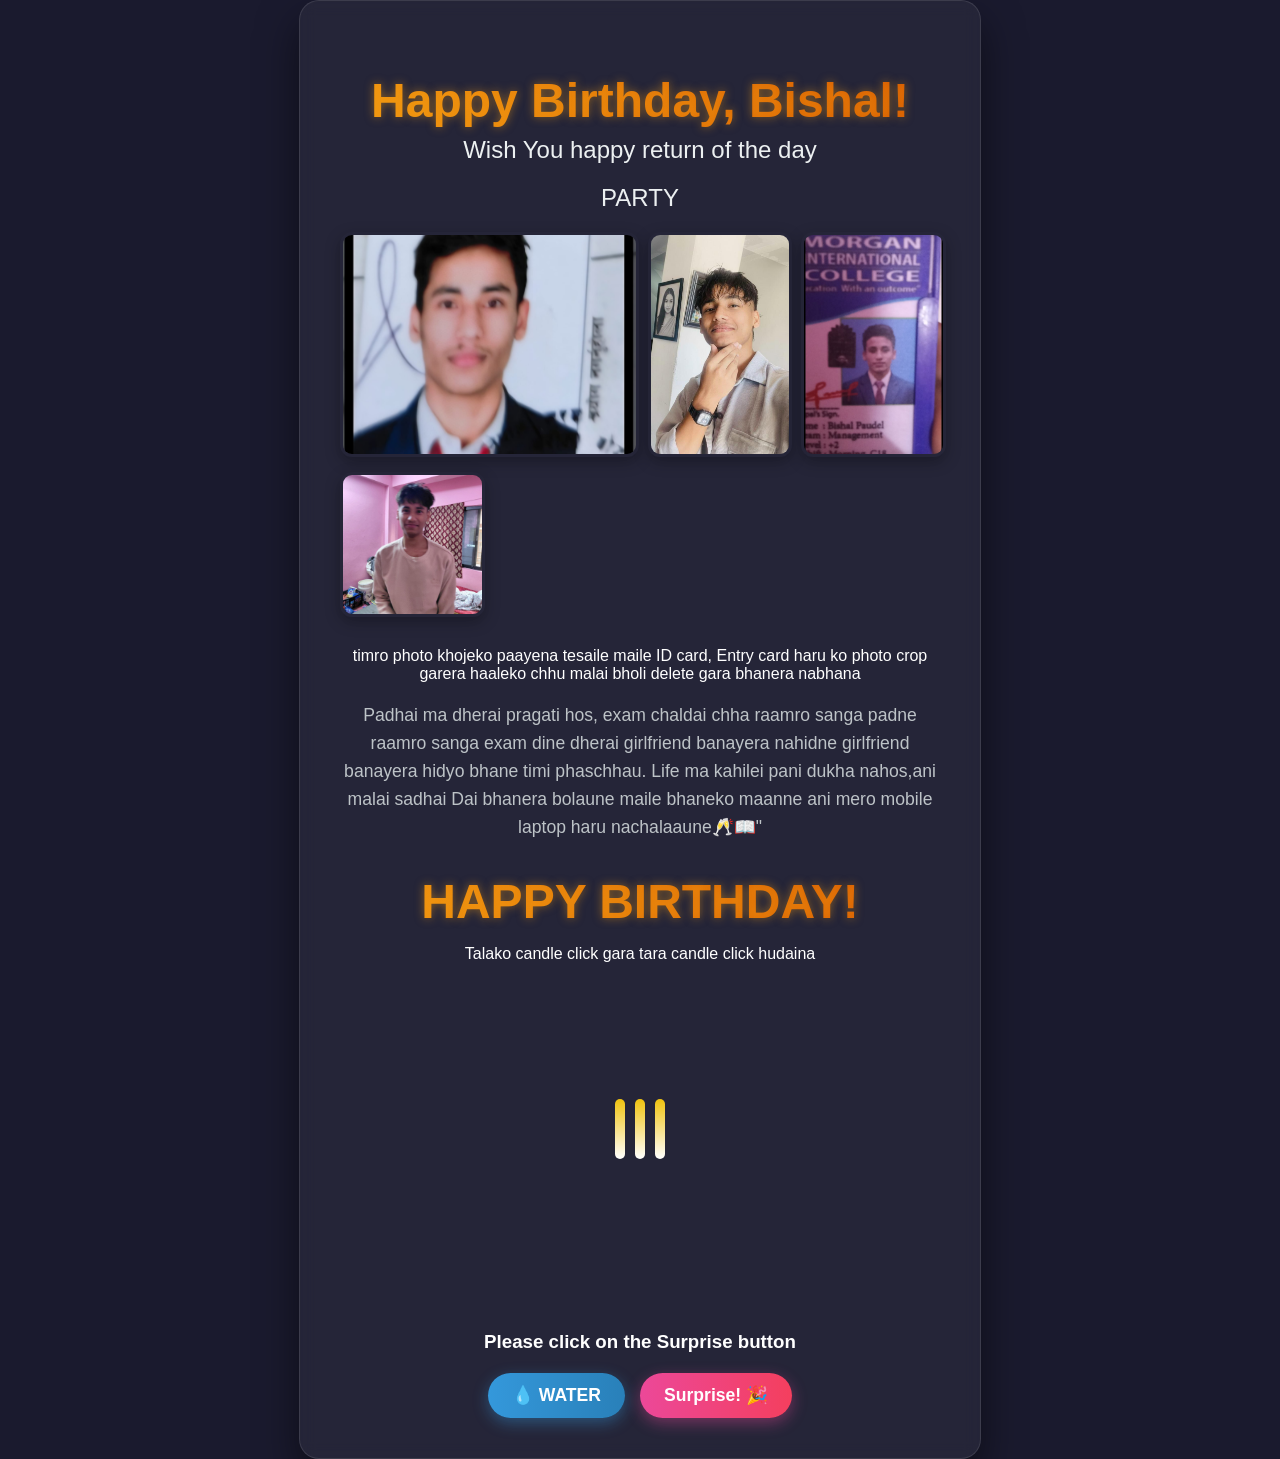
<file: onlinekhabar/index.html>
<!DOCTYPE html>
<html lang="en">
<head>
    <meta charset="UTF-8">
    <meta name="viewport" content="width=device-width, initial-scale=1.0">
    <title>Happy Birthday, Bishal!</title>
    <style>
        /* --- General Page Styles --- */
        body {
            background-color: #1a1a2e; /* Dark, celebratory theme */
            color: #fff;
            font-family: 'Segoe UI', Tahoma, Geneva, Verdana, sans-serif;
            display: flex;
            justify-content: center;
            align-items: center;
            min-height: 100vh;
            margin: 0;
            overflow-x: hidden;
            text-align: center;
        }

        .container {
            background: rgba(255, 255, 255, 0.05);
            backdrop-filter: blur(8px);
            padding: 40px;
            border-radius: 20px;
            border: 1px solid rgba(255, 255, 255, 0.1);
            max-width: 600px;
            width: 90%;
            box-shadow: 0 20px 40px rgba(0, 0, 0, 0.5);
            z-index: 10;
        }

        h1 {
            font-size: 3rem;
            margin-bottom: 0.5rem;
            background: linear-gradient(45deg, #f39c12, #d35400);
            -webkit-background-clip: text;
            -webkit-text-fill-color: transparent;
            text-shadow: 0 0 10px rgba(243, 156, 18, 0.5);
        }

        h2 {
            font-size: 1.5rem;
            color: #ecf0f1;
            margin-top: 0;
            font-weight: 300;
        }

        p.wish {
            font-size: 1.1rem;
            line-height: 1.6;
            margin-bottom: 30px;
            color: #bdc3c7;
        }

        /* --- Photo Gallery --- */
        .gallery {
            display: grid;
            grid-template-columns: repeat(auto-fit, minmax(130px, 1fr));
            gap: 15px;
            margin-bottom: 30px;
        }

        .gallery-item {
            position: relative;
            width: 100%;
            padding-bottom: 100%; /* Keeps square aspect ratio */
            border-radius: 12px;
            overflow: hidden;
            border: 3px solid transparent;
            transition: transform 0.3s ease, border-color 0.3s ease;
            box-shadow: 0 5px 15px rgba(0,0,0,0.3);
        }

        .gallery-item:hover {
            transform: scale(1.05);
            border-color: #f39c12;
            cursor: pointer;
        }

        .gallery-img {
            position: absolute;
            top: 0;
            left: 0;
            width: 100%;
            height: 100%;
            object-fit: cover;
        }

        /* Special style for the first photo */
        .gallery-item.main {
            grid-column: span 2;
            padding-bottom: 75%; /* Landscape aspect */
        }

        /* --- Interactive Cake & Candles --- */
        .cake-container {
            position: relative;
            margin: 40px 0;
            width: 250px;
            height: 250px;
            display: inline-block;
        }

        .cake-img {
            width: 100%;
            height: auto;
            display: block;
            position: absolute;
            bottom: 0;
            left: 50%;
            transform: translateX(-50%);
            z-index: 1;
        }

        /* Use a placeholder image for the cake */
        .cake-img[src=""] {
            width: 100%;
            height: 100px;
            background: linear-gradient(to top, #63390c, #8e44ad); /* Cake colors */
            border-radius: 10px;
            bottom: 20px;
        }

        .candles-group {
            position: absolute;
            bottom: 110px; /* Position on top of the cake */
            left: 50%;
            transform: translateX(-50%);
            display: flex;
            gap: 10px;
            z-index: 2;
        }

        .candle {
            width: 10px;
            height: 60px;
            background: linear-gradient(to top, #fff, #f1c40f); /* Candle colors */
            border-radius: 5px;
            position: relative;
            cursor: pointer;
        }

        .flame {
            width: 12px;
            height: 20px;
            background-color: #e67e22; /* Inner flame */
            border-radius: 50% 50% 20% 20%;
            position: absolute;
            top: -22px;
            left: -1px;
            opacity: 0;
            transition: opacity 0.2s ease, transform 0.2s ease;
            box-shadow: 0 0 10px #f39c12;
            animation: flicker 0.1s infinite alternate;
        }

        /* Candle Lit State */
        .candle.lit .flame {
            opacity: 1;
        }

        @keyframes flicker {
            0% { transform: scale(1); opacity: 0.9; }
            100% { transform: scale(1.1); opacity: 1; }
        }

        /* --- Buttons --- */
        .btn-group {
            display: flex;
            justify-content: center;
            gap: 15px;
            margin-top: 20px;
        }

        .btn {
            padding: 12px 24px;
            border-radius: 30px;
            font-weight: bold;
            cursor: pointer;
            transition: all 0.3s;
            border: none;
            color: white;
            font-size: 1.1rem;
        }

        .btn-surprise {
            background: linear-gradient(to right, #ec4899, #f43f5e);
            box-shadow: 0 5px 15px rgba(236, 72, 153, 0.4);
        }

        .btn-surprise:hover {
            transform: scale(1.05);
            box-shadow: 0 8px 20px rgba(236, 72, 153, 0.6);
        }

        .btn-water {
            background: linear-gradient(to right, #3498db, #2980b9);
            box-shadow: 0 5px 15px rgba(52, 152, 219, 0.4);
        }

        .btn-water:hover {
            transform: scale(1.05);
            box-shadow: 0 8px 20px rgba(52, 152, 219, 0.6);
        }

        .btn-water.active {
            background: #e74c3c;
            animation: pulse-red 1s infinite;
        }

        @keyframes pulse-red {
            0% { box-shadow: 0 0 5px #e74c3c; }
            50% { box-shadow: 0 0 20px #e74c3c; }
            100% { box-shadow: 0 0 5px #e74c3c; }
        }

        /* --- Confetti --- */
        .confetti {
            position: absolute;
            width: 10px;
            height: 10px;
            background-color: #f472b6;
            top: -10px;
            animation: fall linear forwards;
            pointer-events: none;
        }

        @keyframes fall {
            to { transform: translateY(100vh) rotate(360deg); }
        }

    </style>
</head>
<body>

    <div class="container">
        <h1>Happy Birthday, Bishal!</h1>
        <h2>Wish You happy return of the day</h2>
        <h2>PARTY</h2>

        <div class="gallery">
            <div class="gallery-item main">
                <img src="1.jpeg" alt="Bishal Selfie" class="gallery-img">
            </div>
            <div class="gallery-item">
                <img src="2.jpeg" alt="Morgan College ID" class="gallery-img">
            </div>
            <div class="gallery-item">
                <img src="3.jpeg" alt="Bishal Professional" class="gallery-img">
            </div>
            <div class="gallery-item">
                <img src="4.jpeg" alt="Bishal Smile" class="gallery-img">
            </div>
        </div>

        <p>timro photo khojeko paayena tesaile maile ID card, Entry card haru ko photo crop garera haaleko chhu malai bholi delete gara bhanera nabhana </p>

        <p class="wish">
Padhai ma dherai pragati hos, exam chaldai chha raamro sanga padne raamro sanga exam dine dherai girlfriend banayera nahidne girlfriend banayera hidyo bhane timi phaschhau. Life ma kahilei pani dukha nahos,ani malai sadhai Dai bhanera bolaune maile bhaneko maanne ani mero mobile laptop haru nachalaaune🥂📖"        </p>

<h1>HAPPY BIRTHDAY! </h1>
<P>Talako candle click gara tara candle click hudaina</P>
        <p style="color: #f1c40f; font-weight: bold; margin-bottom: 5px;"></p>
        <p style="color: #ecf0f1; font-size: 0.9rem; margin-top: 0; font-style: italic;"></p>

        <div class="cake-container">
            <div class="cake-img"></div>
            
            <div class="candles-group">
                <div class="candle" onclick="toggleCandle(this)">
                    <div class="flame"></div>
                </div>
                <div class="candle" onclick="toggleCandle(this)">
                    <div class="flame"></div>
                </div>
                <div class="candle" onclick="toggleCandle(this)">
                    <div class="flame"></div>
                </div>
            </div>
        </div>
<h3>Please click on the Surprise button</h3>
        <div class="btn-group">
            <button class="btn btn-water" id="waterBtn" onclick="activateWaterMode()">💧 WATER</button>
            <button class="btn btn-surprise" onclick="releaseConfetti()">Surprise! 🎉</button>
        </div>

    </div>

    <script>
        let waterModeActive = false;

        // Toggle candle flame on click
        function toggleCandle(candleElement) {
            // Check if water mode is active
            if (waterModeActive) {
                // Candle is lit and we have water, so extinguish it
                if (candleElement.classList.contains('lit')) {
                    candleElement.classList.remove('lit');
                } else {
                    alert("Aago chaina! Paile lighting garnuhos, pachi matra extinguishing.");
                }
                return; // Exit function after extinguishing attempt
            }

            // Normal mode: Light the candle
            candleElement.classList.toggle('lit');
            if (candleElement.classList.contains('lit')) {
                // If now lit, make a sound or effect here if desired.
            }
        }

        // Activate Water Mode for extinguishing candles
        function activateWaterMode() {
            waterModeActive = !waterModeActive; // Toggle state
            const waterBtn = document.getElementById('waterBtn');
            
            if (waterModeActive) {
                waterBtn.textContent = "DRY 💧"; // Change button text
                waterBtn.classList.add('active'); // Add pulsing style
                alert("Extinguishing Mode Active! Tapai ko special wish finish bhayo bhane, lit bhayeko candle click garera extinguish garnuhos.");
            } else {
                waterBtn.textContent = "WATER 💧"; // Change button text back
                waterBtn.classList.remove('active'); // Remove pulsing style
                alert("Extinguishing Mode Deactivated.");
            }
        }

        // Release Confetti Surprise
        function releaseConfetti() {
            for (let i = 0; i < 70; i++) {
                const confetti = document.createElement('div');
                confetti.classList.add('confetti');
                confetti.style.left = Math.random() * 100 + 'vw';
                confetti.style.animationDuration = (Math.random() * 3 + 2) + 's';
                confetti.style.backgroundColor = ['#f472b6', '#fb923c', '#60a5fa', '#34d399'][Math.floor(Math.random() * 4)];
                document.body.appendChild(confetti);
                
                // Clean up elements after animation
                setTimeout(() => confetti.remove(), 5000);
            }
        }

        // Add lighting effect to the whole page on lit candle
        function updatePageLighting() {
            const litCandles = document.querySelectorAll('.candle.lit').length;
            const container = document.querySelector('.container');
            if (litCandles > 0) {
                container.style.boxShadow = `0 20px 60px rgba(243, 156, 18, ${0.3 + litCandles * 0.1})`;
                document.body.style.backgroundColor = `#2c1a0a`; // Warmer tone when lit
            } else {
                container.style.boxShadow = '0 20px 40px rgba(0, 0, 0, 0.5)';
                document.body.style.backgroundColor = `#1a1a2e`; // Default back
            }
        }

        // Connect the lighting effect to the toggle function
        function toggleCandleWithLighting(candleElement) {
            toggleCandle(candleElement);
            updatePageLighting();
        }

        // Override the initial toggle function
        window.toggleCandle = toggleCandleWithLighting;

    </script>
</body>
</html>
</file>
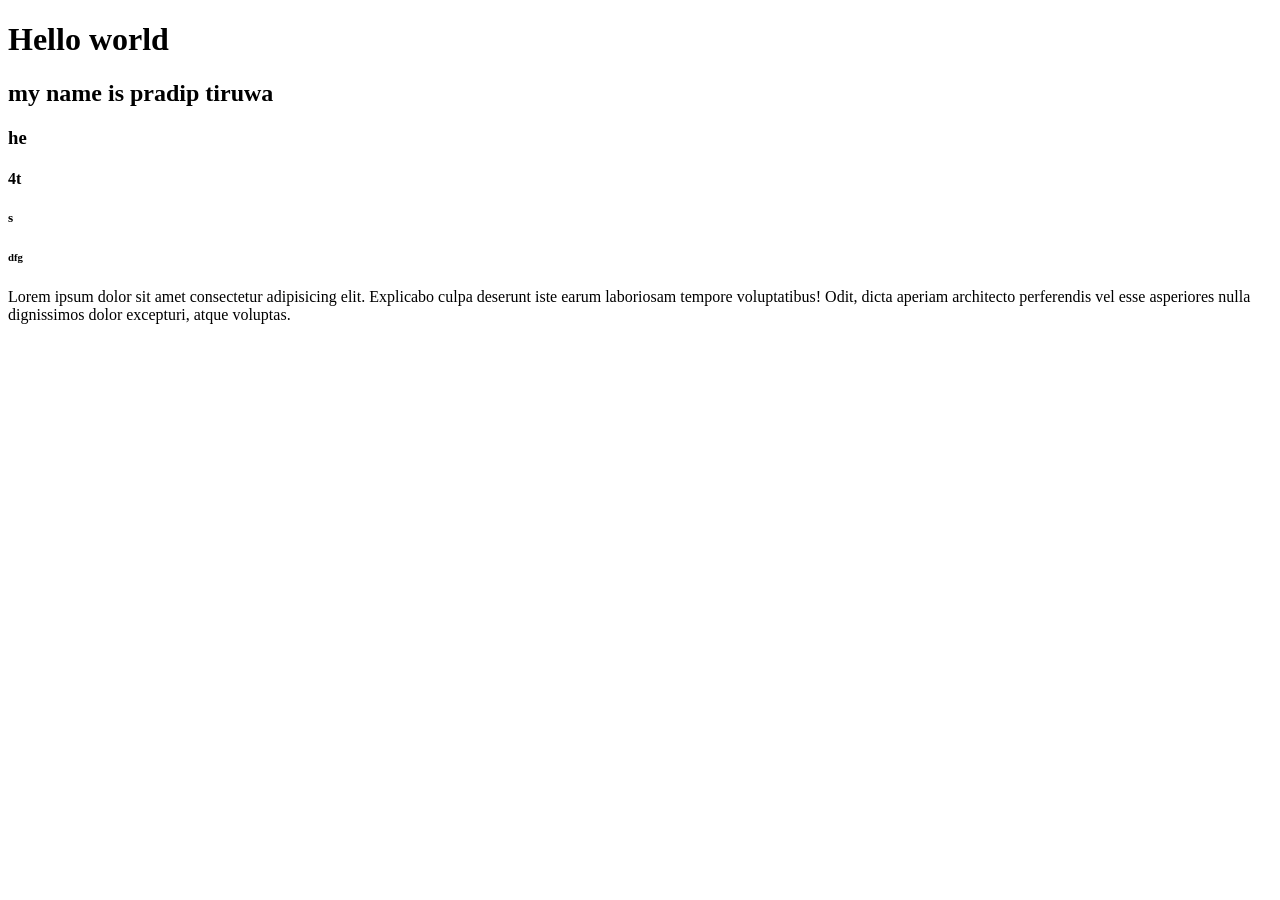
<file: day1.html>
<!DOCTYPE html>  <!--documenttpe-->
<html lang="en">
<head>
    <meta charset="UTF-8">  
    <!-- utf  = unicode transformation format -->
    <meta name="viewport" content="width=device-width, initial-scale=1.0">
    <title>pradip | engineer</title>
</head>
<body>
    <!-- Tags -->
     <h1>Hello world</h1>  
     <h2>my name is pradip tiruwa</h2>
     <h3>he</h3>
     <h4>4t</h4>
     <h5>s</h5>
     <h6>dfg</h6>
     <p>Lorem ipsum dolor sit amet consectetur adipisicing elit. Explicabo culpa deserunt iste earum laboriosam tempore voluptatibus! Odit, dicta aperiam architecto perferendis vel esse asperiores nulla dignissimos dolor excepturi, atque voluptas.</p>

<!-- starting and ending -->
</file>
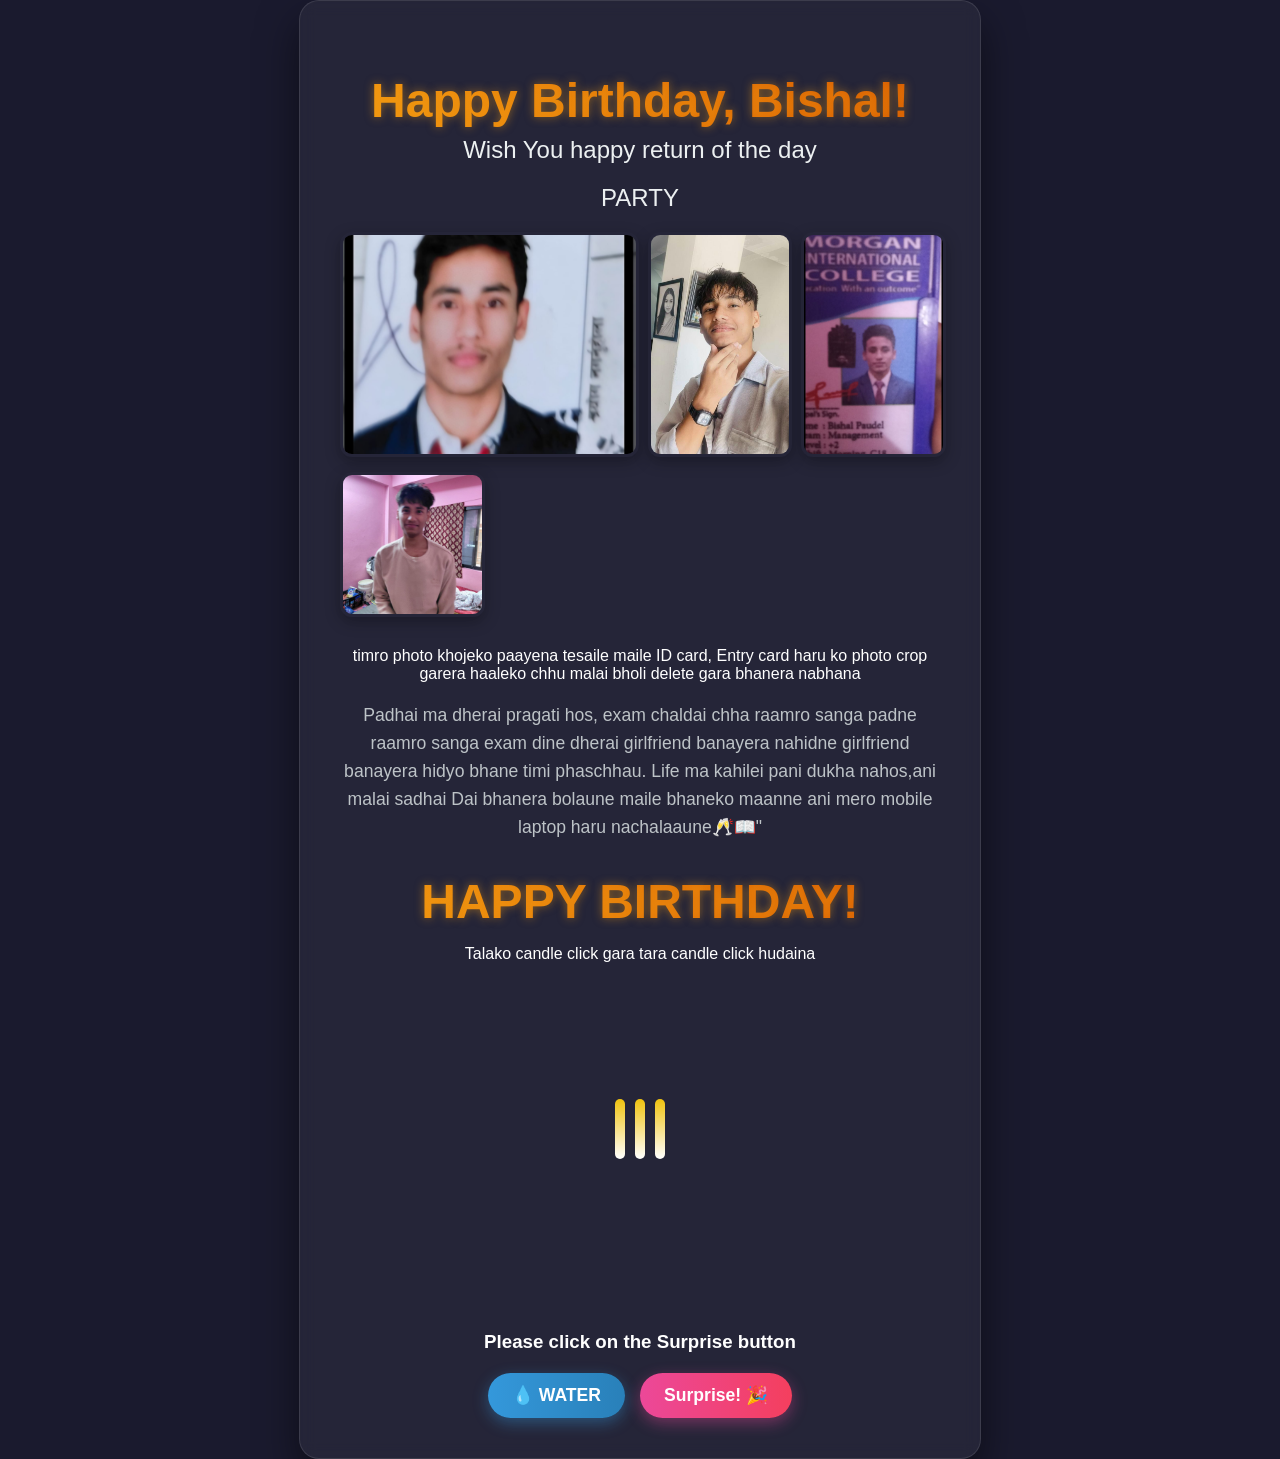
<file: onlinekhabar/bishal.html>
<!DOCTYPE html>
<html lang="en">
<head>
    <meta charset="UTF-8">
    <meta name="viewport" content="width=device-width, initial-scale=1.0">
    <title>Happy Birthday, Bishal!</title>
    <style>
        /* --- General Page Styles --- */
        body {
            background-color: #1a1a2e; /* Dark, celebratory theme */
            color: #fff;
            font-family: 'Segoe UI', Tahoma, Geneva, Verdana, sans-serif;
            display: flex;
            justify-content: center;
            align-items: center;
            min-height: 100vh;
            margin: 0;
            overflow-x: hidden;
            text-align: center;
        }

        .container {
            background: rgba(255, 255, 255, 0.05);
            backdrop-filter: blur(8px);
            padding: 40px;
            border-radius: 20px;
            border: 1px solid rgba(255, 255, 255, 0.1);
            max-width: 600px;
            width: 90%;
            box-shadow: 0 20px 40px rgba(0, 0, 0, 0.5);
            z-index: 10;
        }

        h1 {
            font-size: 3rem;
            margin-bottom: 0.5rem;
            background: linear-gradient(45deg, #f39c12, #d35400);
            -webkit-background-clip: text;
            -webkit-text-fill-color: transparent;
            text-shadow: 0 0 10px rgba(243, 156, 18, 0.5);
        }

        h2 {
            font-size: 1.5rem;
            color: #ecf0f1;
            margin-top: 0;
            font-weight: 300;
        }

        p.wish {
            font-size: 1.1rem;
            line-height: 1.6;
            margin-bottom: 30px;
            color: #bdc3c7;
        }

        /* --- Photo Gallery --- */
        .gallery {
            display: grid;
            grid-template-columns: repeat(auto-fit, minmax(130px, 1fr));
            gap: 15px;
            margin-bottom: 30px;
        }

        .gallery-item {
            position: relative;
            width: 100%;
            padding-bottom: 100%; /* Keeps square aspect ratio */
            border-radius: 12px;
            overflow: hidden;
            border: 3px solid transparent;
            transition: transform 0.3s ease, border-color 0.3s ease;
            box-shadow: 0 5px 15px rgba(0,0,0,0.3);
        }

        .gallery-item:hover {
            transform: scale(1.05);
            border-color: #f39c12;
            cursor: pointer;
        }

        .gallery-img {
            position: absolute;
            top: 0;
            left: 0;
            width: 100%;
            height: 100%;
            object-fit: cover;
        }

        /* Special style for the first photo */
        .gallery-item.main {
            grid-column: span 2;
            padding-bottom: 75%; /* Landscape aspect */
        }

        /* --- Interactive Cake & Candles --- */
        .cake-container {
            position: relative;
            margin: 40px 0;
            width: 250px;
            height: 250px;
            display: inline-block;
        }

        .cake-img {
            width: 100%;
            height: auto;
            display: block;
            position: absolute;
            bottom: 0;
            left: 50%;
            transform: translateX(-50%);
            z-index: 1;
        }

        /* Use a placeholder image for the cake */
        .cake-img[src=""] {
            width: 100%;
            height: 100px;
            background: linear-gradient(to top, #63390c, #8e44ad); /* Cake colors */
            border-radius: 10px;
            bottom: 20px;
        }

        .candles-group {
            position: absolute;
            bottom: 110px; /* Position on top of the cake */
            left: 50%;
            transform: translateX(-50%);
            display: flex;
            gap: 10px;
            z-index: 2;
        }

        .candle {
            width: 10px;
            height: 60px;
            background: linear-gradient(to top, #fff, #f1c40f); /* Candle colors */
            border-radius: 5px;
            position: relative;
            cursor: pointer;
        }

        .flame {
            width: 12px;
            height: 20px;
            background-color: #e67e22; /* Inner flame */
            border-radius: 50% 50% 20% 20%;
            position: absolute;
            top: -22px;
            left: -1px;
            opacity: 0;
            transition: opacity 0.2s ease, transform 0.2s ease;
            box-shadow: 0 0 10px #f39c12;
            animation: flicker 0.1s infinite alternate;
        }

        /* Candle Lit State */
        .candle.lit .flame {
            opacity: 1;
        }

        @keyframes flicker {
            0% { transform: scale(1); opacity: 0.9; }
            100% { transform: scale(1.1); opacity: 1; }
        }

        /* --- Buttons --- */
        .btn-group {
            display: flex;
            justify-content: center;
            gap: 15px;
            margin-top: 20px;
        }

        .btn {
            padding: 12px 24px;
            border-radius: 30px;
            font-weight: bold;
            cursor: pointer;
            transition: all 0.3s;
            border: none;
            color: white;
            font-size: 1.1rem;
        }

        .btn-surprise {
            background: linear-gradient(to right, #ec4899, #f43f5e);
            box-shadow: 0 5px 15px rgba(236, 72, 153, 0.4);
        }

        .btn-surprise:hover {
            transform: scale(1.05);
            box-shadow: 0 8px 20px rgba(236, 72, 153, 0.6);
        }

        .btn-water {
            background: linear-gradient(to right, #3498db, #2980b9);
            box-shadow: 0 5px 15px rgba(52, 152, 219, 0.4);
        }

        .btn-water:hover {
            transform: scale(1.05);
            box-shadow: 0 8px 20px rgba(52, 152, 219, 0.6);
        }

        .btn-water.active {
            background: #e74c3c;
            animation: pulse-red 1s infinite;
        }

        @keyframes pulse-red {
            0% { box-shadow: 0 0 5px #e74c3c; }
            50% { box-shadow: 0 0 20px #e74c3c; }
            100% { box-shadow: 0 0 5px #e74c3c; }
        }

        /* --- Confetti --- */
        .confetti {
            position: absolute;
            width: 10px;
            height: 10px;
            background-color: #f472b6;
            top: -10px;
            animation: fall linear forwards;
            pointer-events: none;
        }

        @keyframes fall {
            to { transform: translateY(100vh) rotate(360deg); }
        }

    </style>
</head>
<body>

    <div class="container">
        <h1>Happy Birthday, Bishal!</h1>
        <h2>Wish You happy return of the day</h2>
        <h2>PARTY</h2>

        <div class="gallery">
            <div class="gallery-item main">
                <img src="1.jpeg" alt="Bishal Selfie" class="gallery-img">
            </div>
            <div class="gallery-item">
                <img src="2.jpeg" alt="Morgan College ID" class="gallery-img">
            </div>
            <div class="gallery-item">
                <img src="3.jpeg" alt="Bishal Professional" class="gallery-img">
            </div>
            <div class="gallery-item">
                <img src="4.jpeg" alt="Bishal Smile" class="gallery-img">
            </div>
        </div>

        <p>timro photo khojeko paayena tesaile maile ID card, Entry card haru ko photo crop garera haaleko chhu malai bholi delete gara bhanera nabhana </p>

        <p class="wish">
Padhai ma dherai pragati hos, exam chaldai chha raamro sanga padne raamro sanga exam dine dherai girlfriend banayera nahidne girlfriend banayera hidyo bhane timi phaschhau. Life ma kahilei pani dukha nahos,ani malai sadhai Dai bhanera bolaune maile bhaneko maanne ani mero mobile laptop haru nachalaaune🥂📖"        </p>

<h1>HAPPY BIRTHDAY! </h1>
<P>Talako candle click gara tara candle click hudaina</P>
        <p style="color: #f1c40f; font-weight: bold; margin-bottom: 5px;"></p>
        <p style="color: #ecf0f1; font-size: 0.9rem; margin-top: 0; font-style: italic;"></p>

        <div class="cake-container">
            <div class="cake-img"></div>
            
            <div class="candles-group">
                <div class="candle" onclick="toggleCandle(this)">
                    <div class="flame"></div>
                </div>
                <div class="candle" onclick="toggleCandle(this)">
                    <div class="flame"></div>
                </div>
                <div class="candle" onclick="toggleCandle(this)">
                    <div class="flame"></div>
                </div>
            </div>
        </div>
<h3>Please click on the Surprise button</h3>
        <div class="btn-group">
            <button class="btn btn-water" id="waterBtn" onclick="activateWaterMode()">💧 WATER</button>
            <button class="btn btn-surprise" onclick="releaseConfetti()">Surprise! 🎉</button>
        </div>

    </div>

    <script>
        let waterModeActive = false;

        // Toggle candle flame on click
        function toggleCandle(candleElement) {
            // Check if water mode is active
            if (waterModeActive) {
                // Candle is lit and we have water, so extinguish it
                if (candleElement.classList.contains('lit')) {
                    candleElement.classList.remove('lit');
                } else {
                    alert("Aago chaina! Paile lighting garnuhos, pachi matra extinguishing.");
                }
                return; // Exit function after extinguishing attempt
            }

            // Normal mode: Light the candle
            candleElement.classList.toggle('lit');
            if (candleElement.classList.contains('lit')) {
                // If now lit, make a sound or effect here if desired.
            }
        }

        // Activate Water Mode for extinguishing candles
        function activateWaterMode() {
            waterModeActive = !waterModeActive; // Toggle state
            const waterBtn = document.getElementById('waterBtn');
            
            if (waterModeActive) {
                waterBtn.textContent = "DRY 💧"; // Change button text
                waterBtn.classList.add('active'); // Add pulsing style
                alert("Extinguishing Mode Active! Tapai ko special wish finish bhayo bhane, lit bhayeko candle click garera extinguish garnuhos.");
            } else {
                waterBtn.textContent = "WATER 💧"; // Change button text back
                waterBtn.classList.remove('active'); // Remove pulsing style
                alert("Extinguishing Mode Deactivated.");
            }
        }

        // Release Confetti Surprise
        function releaseConfetti() {
            for (let i = 0; i < 70; i++) {
                const confetti = document.createElement('div');
                confetti.classList.add('confetti');
                confetti.style.left = Math.random() * 100 + 'vw';
                confetti.style.animationDuration = (Math.random() * 3 + 2) + 's';
                confetti.style.backgroundColor = ['#f472b6', '#fb923c', '#60a5fa', '#34d399'][Math.floor(Math.random() * 4)];
                document.body.appendChild(confetti);
                
                // Clean up elements after animation
                setTimeout(() => confetti.remove(), 5000);
            }
        }

        // Add lighting effect to the whole page on lit candle
        function updatePageLighting() {
            const litCandles = document.querySelectorAll('.candle.lit').length;
            const container = document.querySelector('.container');
            if (litCandles > 0) {
                container.style.boxShadow = `0 20px 60px rgba(243, 156, 18, ${0.3 + litCandles * 0.1})`;
                document.body.style.backgroundColor = `#2c1a0a`; // Warmer tone when lit
            } else {
                container.style.boxShadow = '0 20px 40px rgba(0, 0, 0, 0.5)';
                document.body.style.backgroundColor = `#1a1a2e`; // Default back
            }
        }

        // Connect the lighting effect to the toggle function
        function toggleCandleWithLighting(candleElement) {
            toggleCandle(candleElement);
            updatePageLighting();
        }

        // Override the initial toggle function
        window.toggleCandle = toggleCandleWithLighting;

    </script>
</body>
</html>
</file>
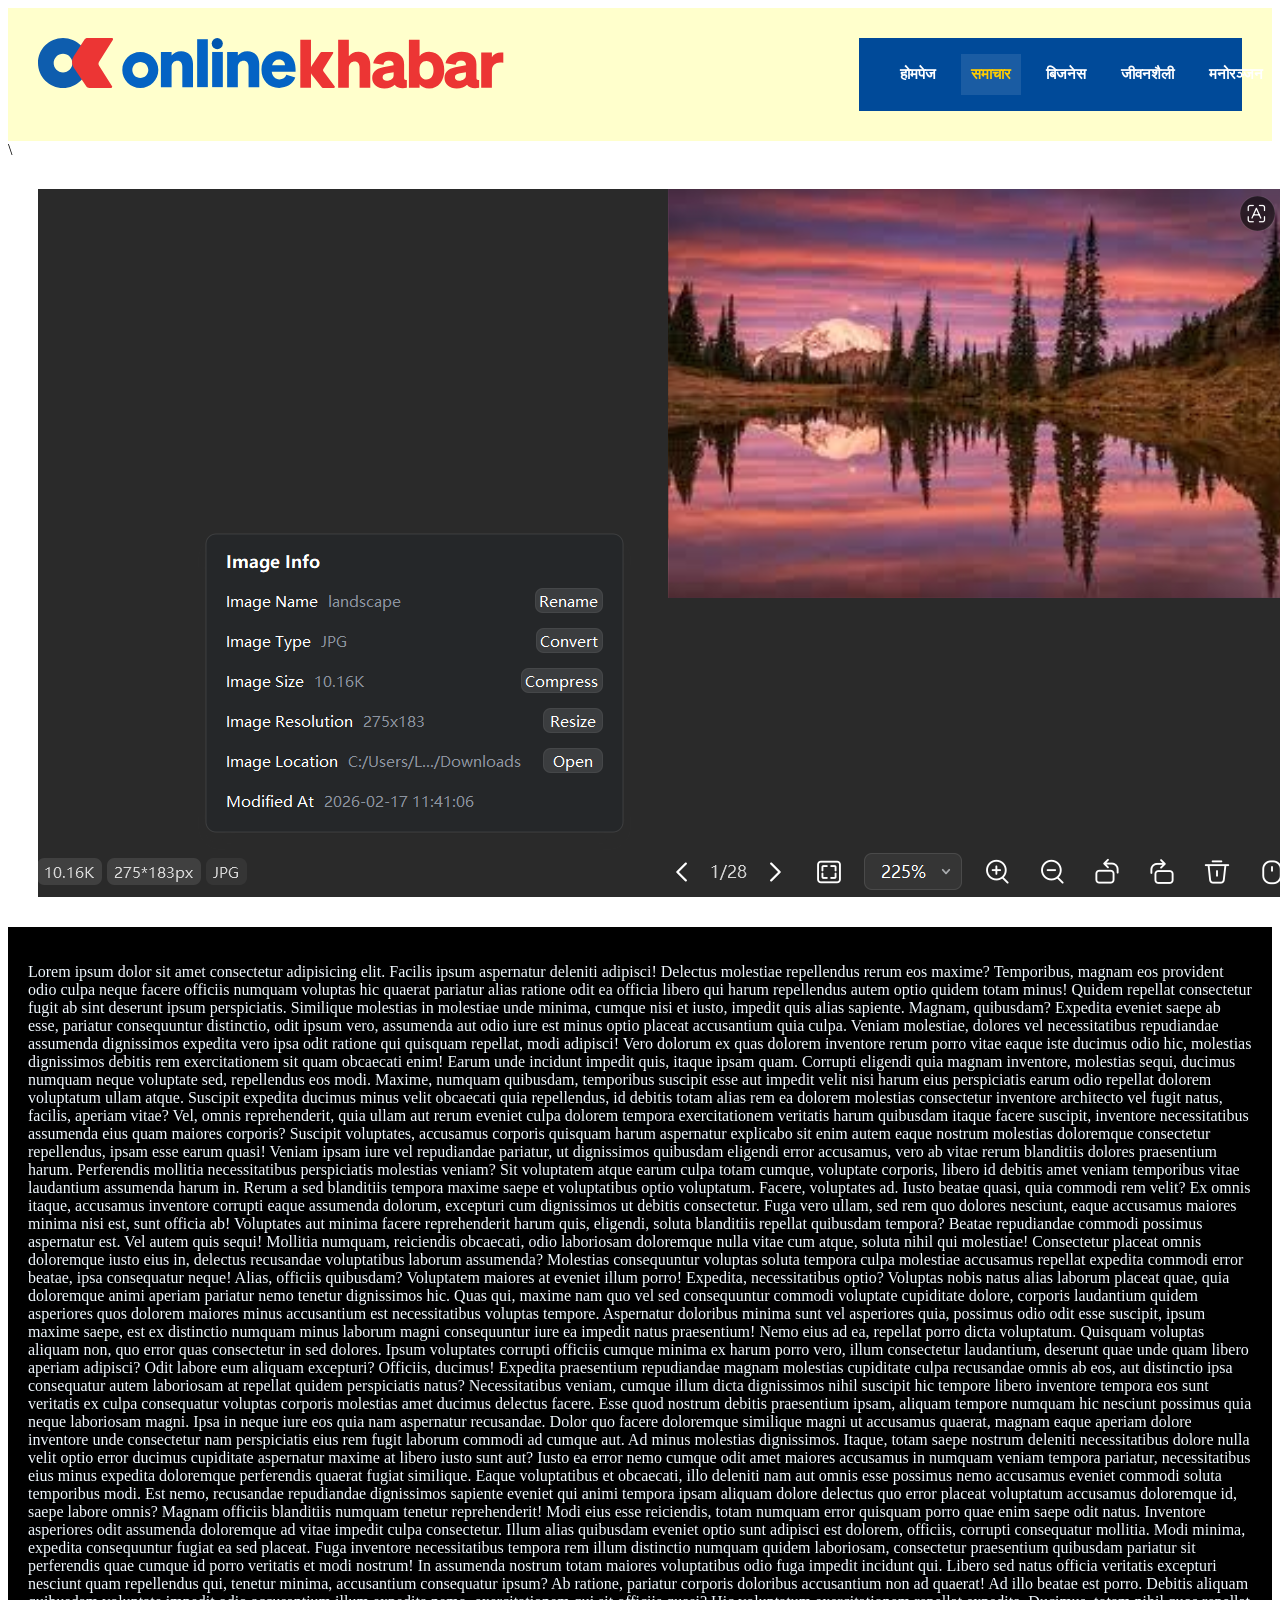
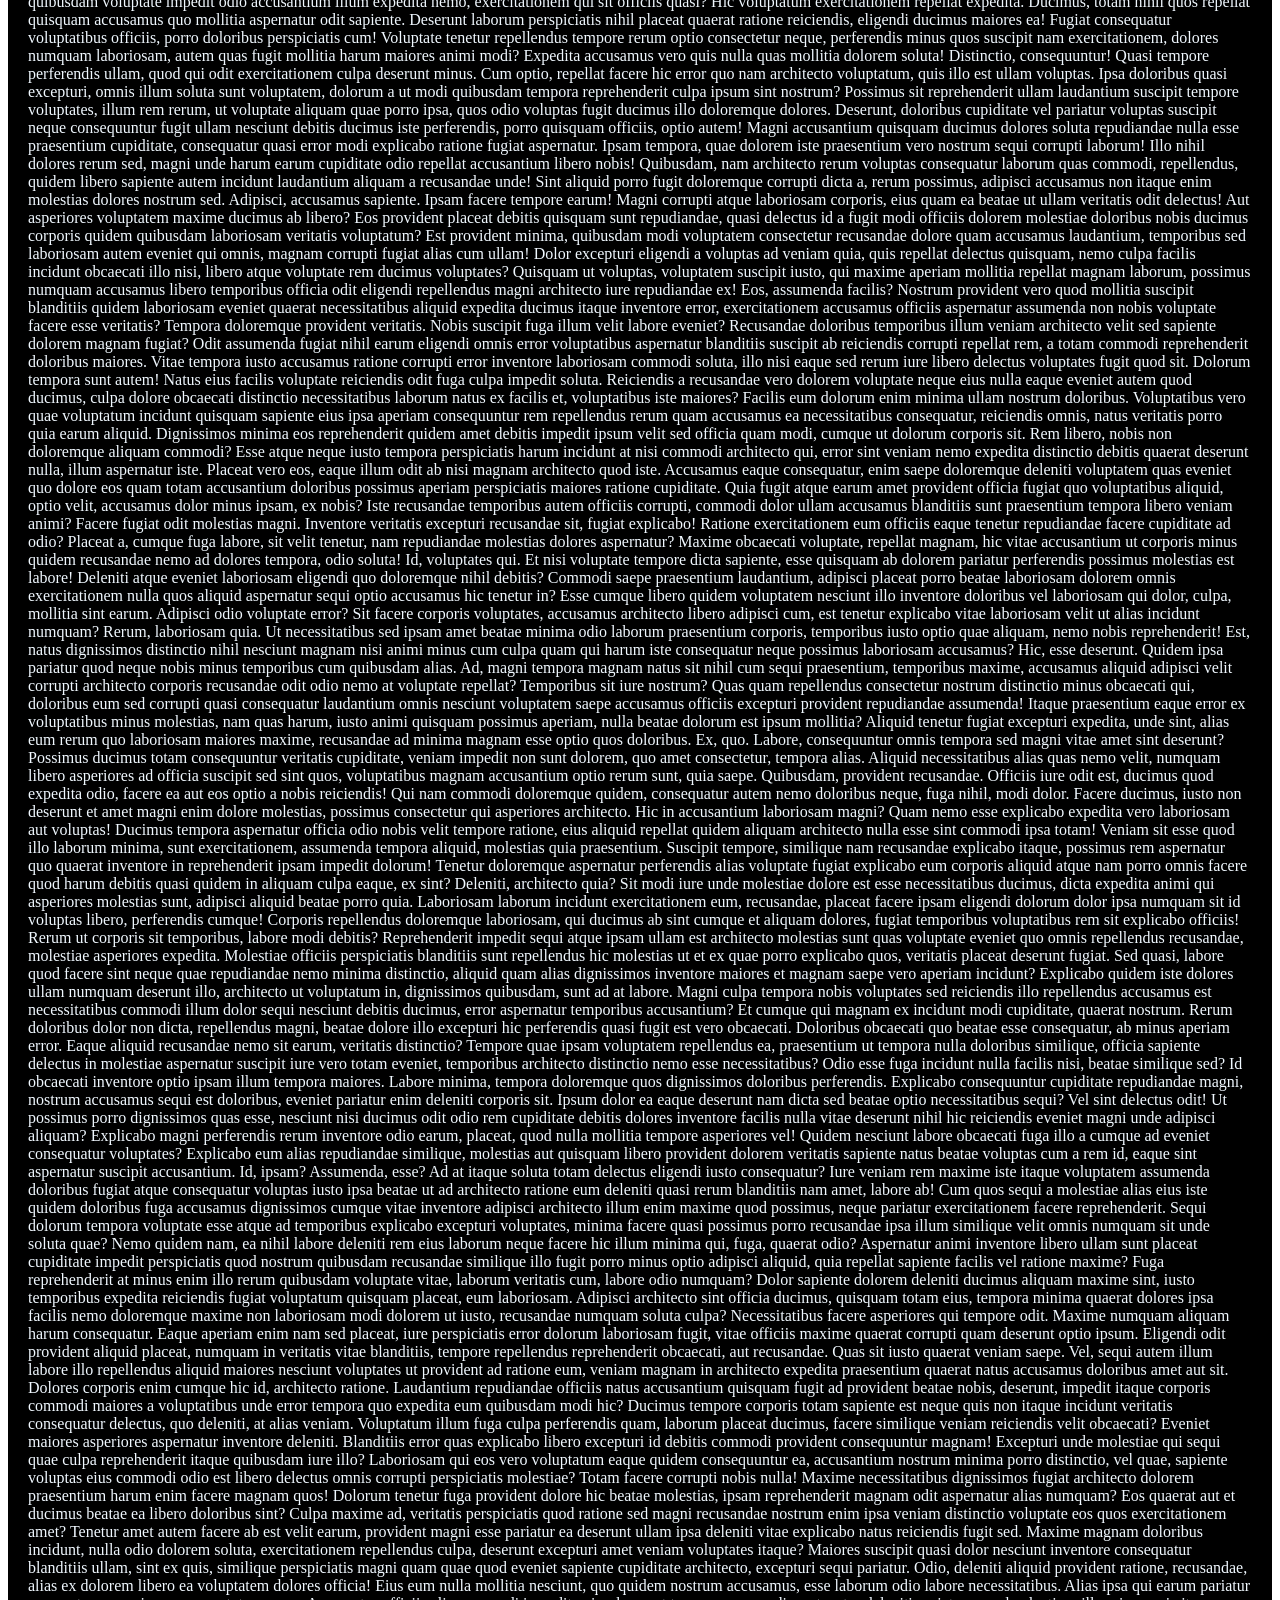
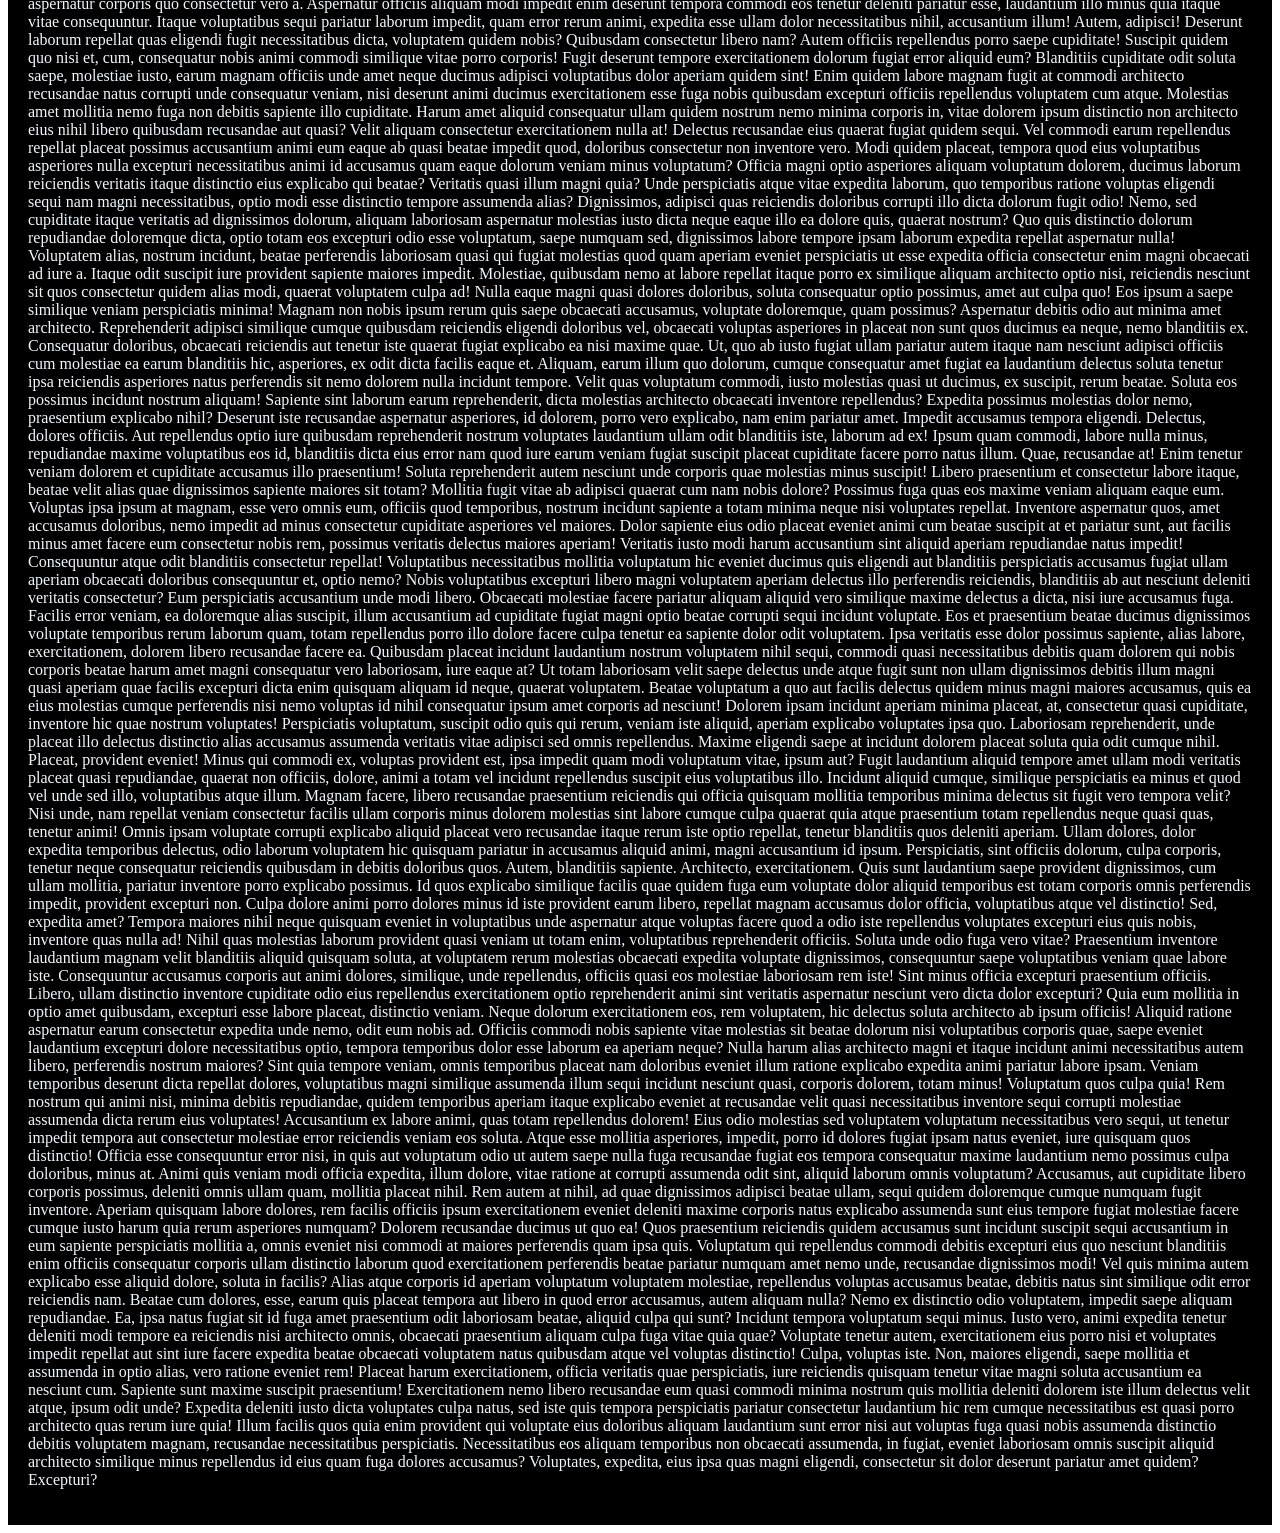
<file: onlinekhabar/samachar.html>
<!DOCTYPE html>
<html lang="ne">
<head>
    <meta charset="UTF-8">
    <meta name="viewport" content="width=device-width, initial-scale=1.0">
    <title>Samachar - Onlinekhabar</title>
    <link rel="stylesheet" href="style.css">
</head>
<body>

    <header class="header">
        <div class="header-left">
            <img src="onlinekhabar.svg" alt="Logo">
        </div>
        <nav class="subheader">
        <ul class="lists">
            <li><a href="index.html">होमपेज</a></li>
            <li><a href="samachar.html" class="active">समाचार</a></li>
            <li><a href="#">बिजनेस</a></li>
            <li><a href="#">जीवनशैली</a></li>
            <li><a href="#">मनोरञ्जन</a></li>
        </ul>
    </nav>
    </header>\

    <div class="image">
        <img src="img.png" alt="">
    </div>

    

    <!-- <main class="content">
        <h1>ताजा समाचार (Latest News)</h1>
        <hr>
        <article>
            <h2>निर्वाचनको ताजा अपडेट</h2>
            <p>यहाँ समाचारको विवरण हुनेछ...</p>
        </article>
    </main> -->
    <div class="container">


    <p>Lorem ipsum dolor sit amet consectetur adipisicing elit. Facilis ipsum aspernatur deleniti adipisci! Delectus molestiae repellendus rerum eos maxime? Temporibus, magnam eos provident odio culpa neque facere officiis numquam voluptas hic quaerat pariatur alias ratione odit ea officia libero qui harum repellendus autem optio quidem totam minus! Quidem repellat consectetur fugit ab sint deserunt ipsum perspiciatis. Similique molestias in molestiae unde minima, cumque nisi et iusto, impedit quis alias sapiente. Magnam, quibusdam? Expedita eveniet saepe ab esse, pariatur consequuntur distinctio, odit ipsum vero, assumenda aut odio iure est minus optio placeat accusantium quia culpa. Veniam molestiae, dolores vel necessitatibus repudiandae assumenda dignissimos expedita vero ipsa odit ratione qui quisquam repellat, modi adipisci! Vero dolorum ex quas dolorem inventore rerum porro vitae eaque iste ducimus odio hic, molestias dignissimos debitis rem exercitationem sit quam obcaecati enim! Earum unde incidunt impedit quis, itaque ipsam quam. Corrupti eligendi quia magnam inventore, molestias sequi, ducimus numquam neque voluptate sed, repellendus eos modi. Maxime, numquam quibusdam, temporibus suscipit esse aut impedit velit nisi harum eius perspiciatis earum odio repellat dolorem voluptatum ullam atque. Suscipit expedita ducimus minus velit obcaecati quia repellendus, id debitis totam alias rem ea dolorem molestias consectetur inventore architecto vel fugit natus, facilis, aperiam vitae? Vel, omnis reprehenderit, quia ullam aut rerum eveniet culpa dolorem tempora exercitationem veritatis harum quibusdam itaque facere suscipit, inventore necessitatibus assumenda eius quam maiores corporis? Suscipit voluptates, accusamus corporis quisquam harum aspernatur explicabo sit enim autem eaque nostrum molestias doloremque consectetur repellendus, ipsam esse earum quasi! Veniam ipsam iure vel repudiandae pariatur, ut dignissimos quibusdam eligendi error accusamus, vero ab vitae rerum blanditiis dolores praesentium harum. Perferendis mollitia necessitatibus perspiciatis molestias veniam? Sit voluptatem atque earum culpa totam cumque, voluptate corporis, libero id debitis amet veniam temporibus vitae laudantium assumenda harum in. Rerum a sed blanditiis tempora maxime saepe et voluptatibus optio voluptatum. Facere, voluptates ad. Iusto beatae quasi, quia commodi rem velit? Ex omnis itaque, accusamus inventore corrupti eaque assumenda dolorum, excepturi cum dignissimos ut debitis consectetur. Fuga vero ullam, sed rem quo dolores nesciunt, eaque accusamus maiores minima nisi est, sunt officia ab! Voluptates aut minima facere reprehenderit harum quis, eligendi, soluta blanditiis repellat quibusdam tempora? Beatae repudiandae commodi possimus aspernatur est. Vel autem quis sequi! Mollitia numquam, reiciendis obcaecati, odio laboriosam doloremque nulla vitae cum atque, soluta nihil qui molestiae! Consectetur placeat omnis doloremque iusto eius in, delectus recusandae voluptatibus laborum assumenda? Molestias consequuntur voluptas soluta tempora culpa molestiae accusamus repellat expedita commodi error beatae, ipsa consequatur neque! Alias, officiis quibusdam? Voluptatem maiores at eveniet illum porro! Expedita, necessitatibus optio? Voluptas nobis natus alias laborum placeat quae, quia doloremque animi aperiam pariatur nemo tenetur dignissimos hic. Quas qui, maxime nam quo vel sed consequuntur commodi voluptate cupiditate dolore, corporis laudantium quidem asperiores quos dolorem maiores minus accusantium est necessitatibus voluptas tempore. Aspernatur doloribus minima sunt vel asperiores quia, possimus odio odit esse suscipit, ipsum maxime saepe, est ex distinctio numquam minus laborum magni consequuntur iure ea impedit natus praesentium! Nemo eius ad ea, repellat porro dicta voluptatum. Quisquam voluptas aliquam non, quo error quas consectetur in sed dolores. Ipsum voluptates corrupti officiis cumque minima ex harum porro vero, illum consectetur laudantium, deserunt quae unde quam libero aperiam adipisci? Odit labore eum aliquam excepturi? Officiis, ducimus! Expedita praesentium repudiandae magnam molestias cupiditate culpa recusandae omnis ab eos, aut distinctio ipsa consequatur autem laboriosam at repellat quidem perspiciatis natus? Necessitatibus veniam, cumque illum dicta dignissimos nihil suscipit hic tempore libero inventore tempora eos sunt veritatis ex culpa consequatur voluptas corporis molestias amet ducimus delectus facere. Esse quod nostrum debitis praesentium ipsam, aliquam tempore numquam hic nesciunt possimus quia neque laboriosam magni. Ipsa in neque iure eos quia nam aspernatur recusandae. Dolor quo facere doloremque similique magni ut accusamus quaerat, magnam eaque aperiam dolore inventore unde consectetur nam perspiciatis eius rem fugit laborum commodi ad cumque aut. Ad minus molestias dignissimos. Itaque, totam saepe nostrum deleniti necessitatibus dolore nulla velit optio error ducimus cupiditate aspernatur maxime at libero iusto sunt aut? Iusto ea error nemo cumque odit amet maiores accusamus in numquam veniam tempora pariatur, necessitatibus eius minus expedita doloremque perferendis quaerat fugiat similique. Eaque voluptatibus et obcaecati, illo deleniti nam aut omnis esse possimus nemo accusamus eveniet commodi soluta temporibus modi. Est nemo, recusandae repudiandae dignissimos sapiente eveniet qui animi tempora ipsam aliquam dolore delectus quo error placeat voluptatum accusamus doloremque id, saepe labore omnis? Magnam officiis blanditiis numquam tenetur reprehenderit! Modi eius esse reiciendis, totam numquam error quisquam porro quae enim saepe odit natus. Inventore asperiores odit assumenda doloremque ad vitae impedit culpa consectetur. Illum alias quibusdam eveniet optio sunt adipisci est dolorem, officiis, corrupti consequatur mollitia. Modi minima, expedita consequuntur fugiat ea sed placeat. Fuga inventore necessitatibus tempora rem illum distinctio numquam quidem laboriosam, consectetur praesentium quibusdam pariatur sit perferendis quae cumque id porro veritatis et modi nostrum! In assumenda nostrum totam maiores voluptatibus odio fuga impedit incidunt qui. Libero sed natus officia veritatis excepturi nesciunt quam repellendus qui, tenetur minima, accusantium consequatur ipsum? Ab ratione, pariatur corporis doloribus accusantium non ad quaerat! Ad illo beatae est porro. Debitis aliquam quibusdam voluptate impedit odio accusantium illum expedita nemo, exercitationem qui sit officiis quasi? Hic voluptatum exercitationem repellat expedita. Ducimus, totam nihil quos repellat quisquam accusamus quo mollitia aspernatur odit sapiente. Deserunt laborum perspiciatis nihil placeat quaerat ratione reiciendis, eligendi ducimus maiores ea! Fugiat consequatur voluptatibus officiis, porro doloribus perspiciatis cum! Voluptate tenetur repellendus tempore rerum optio consectetur neque, perferendis minus quos suscipit nam exercitationem, dolores numquam laboriosam, autem quas fugit mollitia harum maiores animi modi? Expedita accusamus vero quis nulla quas mollitia dolorem soluta! Distinctio, consequuntur! Quasi tempore perferendis ullam, quod qui odit exercitationem culpa deserunt minus. Cum optio, repellat facere hic error quo nam architecto voluptatum, quis illo est ullam voluptas. Ipsa doloribus quasi excepturi, omnis illum soluta sunt voluptatem, dolorum a ut modi quibusdam tempora reprehenderit culpa ipsum sint nostrum? Possimus sit reprehenderit ullam laudantium suscipit tempore voluptates, illum rem rerum, ut voluptate aliquam quae porro ipsa, quos odio voluptas fugit ducimus illo doloremque dolores. Deserunt, doloribus cupiditate vel pariatur voluptas suscipit neque consequuntur fugit ullam nesciunt debitis ducimus iste perferendis, porro quisquam officiis, optio autem! Magni accusantium quisquam ducimus dolores soluta repudiandae nulla esse praesentium cupiditate, consequatur quasi error modi explicabo ratione fugiat aspernatur. Ipsam tempora, quae dolorem iste praesentium vero nostrum sequi corrupti laborum! Illo nihil dolores rerum sed, magni unde harum earum cupiditate odio repellat accusantium libero nobis! Quibusdam, nam architecto rerum voluptas consequatur laborum quas commodi, repellendus, quidem libero sapiente autem incidunt laudantium aliquam a recusandae unde! Sint aliquid porro fugit doloremque corrupti dicta a, rerum possimus, adipisci accusamus non itaque enim molestias dolores nostrum sed. Adipisci, accusamus sapiente. Ipsam facere tempore earum! Magni corrupti atque laboriosam corporis, eius quam ea beatae ut ullam veritatis odit delectus! Aut asperiores voluptatem maxime ducimus ab libero? Eos provident placeat debitis quisquam sunt repudiandae, quasi delectus id a fugit modi officiis dolorem molestiae doloribus nobis ducimus corporis quidem quibusdam laboriosam veritatis voluptatum? Est provident minima, quibusdam modi voluptatem consectetur recusandae dolore quam accusamus laudantium, temporibus sed laboriosam autem eveniet qui omnis, magnam corrupti fugiat alias cum ullam! Dolor excepturi eligendi a voluptas ad veniam quia, quis repellat delectus quisquam, nemo culpa facilis incidunt obcaecati illo nisi, libero atque voluptate rem ducimus voluptates? Quisquam ut voluptas, voluptatem suscipit iusto, qui maxime aperiam mollitia repellat magnam laborum, possimus numquam accusamus libero temporibus officia odit eligendi repellendus magni architecto iure repudiandae ex! Eos, assumenda facilis? Nostrum provident vero quod mollitia suscipit blanditiis quidem laboriosam eveniet quaerat necessitatibus aliquid expedita ducimus itaque inventore error, exercitationem accusamus officiis aspernatur assumenda non nobis voluptate facere esse veritatis? Tempora doloremque provident veritatis. Nobis suscipit fuga illum velit labore eveniet? Recusandae doloribus temporibus illum veniam architecto velit sed sapiente dolorem magnam fugiat? Odit assumenda fugiat nihil earum eligendi omnis error voluptatibus aspernatur blanditiis suscipit ab reiciendis corrupti repellat rem, a totam commodi reprehenderit doloribus maiores. Vitae tempora iusto accusamus ratione corrupti error inventore laboriosam commodi soluta, illo nisi eaque sed rerum iure libero delectus voluptates fugit quod sit. Dolorum tempora sunt autem! Natus eius facilis voluptate reiciendis odit fuga culpa impedit soluta. Reiciendis a recusandae vero dolorem voluptate neque eius nulla eaque eveniet autem quod ducimus, culpa dolore obcaecati distinctio necessitatibus laborum natus ex facilis et, voluptatibus iste maiores? Facilis eum dolorum enim minima ullam nostrum doloribus. Voluptatibus vero quae voluptatum incidunt quisquam sapiente eius ipsa aperiam consequuntur rem repellendus rerum quam accusamus ea necessitatibus consequatur, reiciendis omnis, natus veritatis porro quia earum aliquid. Dignissimos minima eos reprehenderit quidem amet debitis impedit ipsum velit sed officia quam modi, cumque ut dolorum corporis sit. Rem libero, nobis non doloremque aliquam commodi? Esse atque neque iusto tempora perspiciatis harum incidunt at nisi commodi architecto qui, error sint veniam nemo expedita distinctio debitis quaerat deserunt nulla, illum aspernatur iste. Placeat vero eos, eaque illum odit ab nisi magnam architecto quod iste. Accusamus eaque consequatur, enim saepe doloremque deleniti voluptatem quas eveniet quo dolore eos quam totam accusantium doloribus possimus aperiam perspiciatis maiores ratione cupiditate. Quia fugit atque earum amet provident officia fugiat quo voluptatibus aliquid, optio velit, accusamus dolor minus ipsam, ex nobis? Iste recusandae temporibus autem officiis corrupti, commodi dolor ullam accusamus blanditiis sunt praesentium tempora libero veniam animi? Facere fugiat odit molestias magni. Inventore veritatis excepturi recusandae sit, fugiat explicabo! Ratione exercitationem eum officiis eaque tenetur repudiandae facere cupiditate ad odio? Placeat a, cumque fuga labore, sit velit tenetur, nam repudiandae molestias dolores aspernatur? Maxime obcaecati voluptate, repellat magnam, hic vitae accusantium ut corporis minus quidem recusandae nemo ad dolores tempora, odio soluta! Id, voluptates qui. Et nisi voluptate tempore dicta sapiente, esse quisquam ab dolorem pariatur perferendis possimus molestias est labore! Deleniti atque eveniet laboriosam eligendi quo doloremque nihil debitis? Commodi saepe praesentium laudantium, adipisci placeat porro beatae laboriosam dolorem omnis exercitationem nulla quos aliquid aspernatur sequi optio accusamus hic tenetur in? Esse cumque libero quidem voluptatem nesciunt illo inventore doloribus vel laboriosam qui dolor, culpa, mollitia sint earum. Adipisci odio voluptate error? Sit facere corporis voluptates, accusamus architecto libero adipisci cum, est tenetur explicabo vitae laboriosam velit ut alias incidunt numquam? Rerum, laboriosam quia. Ut necessitatibus sed ipsam amet beatae minima odio laborum praesentium corporis, temporibus iusto optio quae aliquam, nemo nobis reprehenderit! Est, natus dignissimos distinctio nihil nesciunt magnam nisi animi minus cum culpa quam qui harum iste consequatur neque possimus laboriosam accusamus? Hic, esse deserunt. Quidem ipsa pariatur quod neque nobis minus temporibus cum quibusdam alias. Ad, magni tempora magnam natus sit nihil cum sequi praesentium, temporibus maxime, accusamus aliquid adipisci velit corrupti architecto corporis recusandae odit odio nemo at voluptate repellat? Temporibus sit iure nostrum? Quas quam repellendus consectetur nostrum distinctio minus obcaecati qui, doloribus eum sed corrupti quasi consequatur laudantium omnis nesciunt voluptatem saepe accusamus officiis excepturi provident repudiandae assumenda! Itaque praesentium eaque error ex voluptatibus minus molestias, nam quas harum, iusto animi quisquam possimus aperiam, nulla beatae dolorum est ipsum mollitia? Aliquid tenetur fugiat excepturi expedita, unde sint, alias eum rerum quo laboriosam maiores maxime, recusandae ad minima magnam esse optio quos doloribus. Ex, quo. Labore, consequuntur omnis tempora sed magni vitae amet sint deserunt? Possimus ducimus totam consequuntur veritatis cupiditate, veniam impedit non sunt dolorem, quo amet consectetur, tempora alias. Aliquid necessitatibus alias quas nemo velit, numquam libero asperiores ad officia suscipit sed sint quos, voluptatibus magnam accusantium optio rerum sunt, quia saepe. Quibusdam, provident recusandae. Officiis iure odit est, ducimus quod expedita odio, facere ea aut eos optio a nobis reiciendis! Qui nam commodi doloremque quidem, consequatur autem nemo doloribus neque, fuga nihil, modi dolor. Facere ducimus, iusto non deserunt et amet magni enim dolore molestias, possimus consectetur qui asperiores architecto. Hic in accusantium laboriosam magni? Quam nemo esse explicabo expedita vero laboriosam aut voluptas! Ducimus tempora aspernatur officia odio nobis velit tempore ratione, eius aliquid repellat quidem aliquam architecto nulla esse sint commodi ipsa totam! Veniam sit esse quod illo laborum minima, sunt exercitationem, assumenda tempora aliquid, molestias quia praesentium. Suscipit tempore, similique nam recusandae explicabo itaque, possimus rem aspernatur quo quaerat inventore in reprehenderit ipsam impedit dolorum! Tenetur doloremque aspernatur perferendis alias voluptate fugiat explicabo eum corporis aliquid atque nam porro omnis facere quod harum debitis quasi quidem in aliquam culpa eaque, ex sint? Deleniti, architecto quia? Sit modi iure unde molestiae dolore est esse necessitatibus ducimus, dicta expedita animi qui asperiores molestias sunt, adipisci aliquid beatae porro quia. Laboriosam laborum incidunt exercitationem eum, recusandae, placeat facere ipsam eligendi dolorum dolor ipsa numquam sit id voluptas libero, perferendis cumque! Corporis repellendus doloremque laboriosam, qui ducimus ab sint cumque et aliquam dolores, fugiat temporibus voluptatibus rem sit explicabo officiis! Rerum ut corporis sit temporibus, labore modi debitis? Reprehenderit impedit sequi atque ipsam ullam est architecto molestias sunt quas voluptate eveniet quo omnis repellendus recusandae, molestiae asperiores expedita. Molestiae officiis perspiciatis blanditiis sunt repellendus hic molestias ut et ex quae porro explicabo quos, veritatis placeat deserunt fugiat. Sed quasi, labore quod facere sint neque quae repudiandae nemo minima distinctio, aliquid quam alias dignissimos inventore maiores et magnam saepe vero aperiam incidunt? Explicabo quidem iste dolores ullam numquam deserunt illo, architecto ut voluptatum in, dignissimos quibusdam, sunt ad at labore. Magni culpa tempora nobis voluptates sed reiciendis illo repellendus accusamus est necessitatibus commodi illum dolor sequi nesciunt debitis ducimus, error aspernatur temporibus accusantium? Et cumque qui magnam ex incidunt modi cupiditate, quaerat nostrum. Rerum doloribus dolor non dicta, repellendus magni, beatae dolore illo excepturi hic perferendis quasi fugit est vero obcaecati. Doloribus obcaecati quo beatae esse consequatur, ab minus aperiam error. Eaque aliquid recusandae nemo sit earum, veritatis distinctio? Tempore quae ipsam voluptatem repellendus ea, praesentium ut tempora nulla doloribus similique, officia sapiente delectus in molestiae aspernatur suscipit iure vero totam eveniet, temporibus architecto distinctio nemo esse necessitatibus? Odio esse fuga incidunt nulla facilis nisi, beatae similique sed? Id obcaecati inventore optio ipsam illum tempora maiores. Labore minima, tempora doloremque quos dignissimos doloribus perferendis. Explicabo consequuntur cupiditate repudiandae magni, nostrum accusamus sequi est doloribus, eveniet pariatur enim deleniti corporis sit. Ipsum dolor ea eaque deserunt nam dicta sed beatae optio necessitatibus sequi? Vel sint delectus odit! Ut possimus porro dignissimos quas esse, nesciunt nisi ducimus odit odio rem cupiditate debitis dolores inventore facilis nulla vitae deserunt nihil hic reiciendis eveniet magni unde adipisci aliquam? Explicabo magni perferendis rerum inventore odio earum, placeat, quod nulla mollitia tempore asperiores vel! Quidem nesciunt labore obcaecati fuga illo a cumque ad eveniet consequatur voluptates? Explicabo eum alias repudiandae similique, molestias aut quisquam libero provident dolorem veritatis sapiente natus beatae voluptas cum a rem id, eaque sint aspernatur suscipit accusantium. Id, ipsam? Assumenda, esse? Ad at itaque soluta totam delectus eligendi iusto consequatur? Iure veniam rem maxime iste itaque voluptatem assumenda doloribus fugiat atque consequatur voluptas iusto ipsa beatae ut ad architecto ratione eum deleniti quasi rerum blanditiis nam amet, labore ab! Cum quos sequi a molestiae alias eius iste quidem doloribus fuga accusamus dignissimos cumque vitae inventore adipisci architecto illum enim maxime quod possimus, neque pariatur exercitationem facere reprehenderit. Sequi dolorum tempora voluptate esse atque ad temporibus explicabo excepturi voluptates, minima facere quasi possimus porro recusandae ipsa illum similique velit omnis numquam sit unde soluta quae? Nemo quidem nam, ea nihil labore deleniti rem eius laborum neque facere hic illum minima qui, fuga, quaerat odio? Aspernatur animi inventore libero ullam sunt placeat cupiditate impedit perspiciatis quod nostrum quibusdam recusandae similique illo fugit porro minus optio adipisci aliquid, quia repellat sapiente facilis vel ratione maxime? Fuga reprehenderit at minus enim illo rerum quibusdam voluptate vitae, laborum veritatis cum, labore odio numquam? Dolor sapiente dolorem deleniti ducimus aliquam maxime sint, iusto temporibus expedita reiciendis fugiat voluptatum quisquam placeat, eum laboriosam. Adipisci architecto sint officia ducimus, quisquam totam eius, tempora minima quaerat dolores ipsa facilis nemo doloremque maxime non laboriosam modi dolorem ut iusto, recusandae numquam soluta culpa? Necessitatibus facere asperiores qui tempore odit. Maxime numquam aliquam harum consequatur. Eaque aperiam enim nam sed placeat, iure perspiciatis error dolorum laboriosam fugit, vitae officiis maxime quaerat corrupti quam deserunt optio ipsum. Eligendi odit provident aliquid placeat, numquam in veritatis vitae blanditiis, tempore repellendus reprehenderit obcaecati, aut recusandae. Quas sit iusto quaerat veniam saepe. Vel, sequi autem illum labore illo repellendus aliquid maiores nesciunt voluptates ut provident ad ratione eum, veniam magnam in architecto expedita praesentium quaerat natus accusamus doloribus amet aut sit. Dolores corporis enim cumque hic id, architecto ratione. Laudantium repudiandae officiis natus accusantium quisquam fugit ad provident beatae nobis, deserunt, impedit itaque corporis commodi maiores a voluptatibus unde error tempora quo expedita eum quibusdam modi hic? Ducimus tempore corporis totam sapiente est neque quis non itaque incidunt veritatis consequatur delectus, quo deleniti, at alias veniam. Voluptatum illum fuga culpa perferendis quam, laborum placeat ducimus, facere similique veniam reiciendis velit obcaecati? Eveniet maiores asperiores aspernatur inventore deleniti. Blanditiis error quas explicabo libero excepturi id debitis commodi provident consequuntur magnam! Excepturi unde molestiae qui sequi quae culpa reprehenderit itaque quibusdam iure illo? Laboriosam qui eos vero voluptatum eaque quidem consequuntur ea, accusantium nostrum minima porro distinctio, vel quae, sapiente voluptas eius commodi odio est libero delectus omnis corrupti perspiciatis molestiae? Totam facere corrupti nobis nulla! Maxime necessitatibus dignissimos fugiat architecto dolorem praesentium harum enim facere magnam quos! Dolorum tenetur fuga provident dolore hic beatae molestias, ipsam reprehenderit magnam odit aspernatur alias numquam? Eos quaerat aut et ducimus beatae ea libero doloribus sint? Culpa maxime ad, veritatis perspiciatis quod ratione sed magni recusandae nostrum enim ipsa veniam distinctio voluptate eos quos exercitationem amet? Tenetur amet autem facere ab est velit earum, provident magni esse pariatur ea deserunt ullam ipsa deleniti vitae explicabo natus reiciendis fugit sed. Maxime magnam doloribus incidunt, nulla odio dolorem soluta, exercitationem repellendus culpa, deserunt excepturi amet veniam voluptates itaque? Maiores suscipit quasi dolor nesciunt inventore consequatur blanditiis ullam, sint ex quis, similique perspiciatis magni quam quae quod eveniet sapiente cupiditate architecto, excepturi sequi pariatur. Odio, deleniti aliquid provident ratione, recusandae, alias ex dolorem libero ea voluptatem dolores officia! Eius eum nulla mollitia nesciunt, quo quidem nostrum accusamus, esse laborum odio labore necessitatibus. Alias ipsa qui earum pariatur aspernatur corporis quo consectetur vero a. Aspernatur officiis aliquam modi impedit enim deserunt tempora commodi eos tenetur deleniti pariatur esse, laudantium illo minus quia itaque vitae consequuntur. Itaque voluptatibus sequi pariatur laborum impedit, quam error rerum animi, expedita esse ullam dolor necessitatibus nihil, accusantium illum! Autem, adipisci! Deserunt laborum repellat quas eligendi fugit necessitatibus dicta, voluptatem quidem nobis? Quibusdam consectetur libero nam? Autem officiis repellendus porro saepe cupiditate! Suscipit quidem quo nisi et, cum, consequatur nobis animi commodi similique vitae porro corporis! Fugit deserunt tempore exercitationem dolorum fugiat error aliquid eum? Blanditiis cupiditate odit soluta saepe, molestiae iusto, earum magnam officiis unde amet neque ducimus adipisci voluptatibus dolor aperiam quidem sint! Enim quidem labore magnam fugit at commodi architecto recusandae natus corrupti unde consequatur veniam, nisi deserunt animi ducimus exercitationem esse fuga nobis quibusdam excepturi officiis repellendus voluptatem cum atque. Molestias amet mollitia nemo fuga non debitis sapiente illo cupiditate. Harum amet aliquid consequatur ullam quidem nostrum nemo minima corporis in, vitae dolorem ipsum distinctio non architecto eius nihil libero quibusdam recusandae aut quasi? Velit aliquam consectetur exercitationem nulla at! Delectus recusandae eius quaerat fugiat quidem sequi. Vel commodi earum repellendus repellat placeat possimus accusantium animi eum eaque ab quasi beatae impedit quod, doloribus consectetur non inventore vero. Modi quidem placeat, tempora quod eius voluptatibus asperiores nulla excepturi necessitatibus animi id accusamus quam eaque dolorum veniam minus voluptatum? Officia magni optio asperiores aliquam voluptatum dolorem, ducimus laborum reiciendis veritatis itaque distinctio eius explicabo qui beatae? Veritatis quasi illum magni quia? Unde perspiciatis atque vitae expedita laborum, quo temporibus ratione voluptas eligendi sequi nam magni necessitatibus, optio modi esse distinctio tempore assumenda alias? Dignissimos, adipisci quas reiciendis doloribus corrupti illo dicta dolorum fugit odio! Nemo, sed cupiditate itaque veritatis ad dignissimos dolorum, aliquam laboriosam aspernatur molestias iusto dicta neque eaque illo ea dolore quis, quaerat nostrum? Quo quis distinctio dolorum repudiandae doloremque dicta, optio totam eos excepturi odio esse voluptatum, saepe numquam sed, dignissimos labore tempore ipsam laborum expedita repellat aspernatur nulla! Voluptatem alias, nostrum incidunt, beatae perferendis laboriosam quasi qui fugiat molestias quod quam aperiam eveniet perspiciatis ut esse expedita officia consectetur enim magni obcaecati ad iure a. Itaque odit suscipit iure provident sapiente maiores impedit. Molestiae, quibusdam nemo at labore repellat itaque porro ex similique aliquam architecto optio nisi, reiciendis nesciunt sit quos consectetur quidem alias modi, quaerat voluptatem culpa ad! Nulla eaque magni quasi dolores doloribus, soluta consequatur optio possimus, amet aut culpa quo! Eos ipsum a saepe similique veniam perspiciatis minima! Magnam non nobis ipsum rerum quis saepe obcaecati accusamus, voluptate doloremque, quam possimus? Aspernatur debitis odio aut minima amet architecto. Reprehenderit adipisci similique cumque quibusdam reiciendis eligendi doloribus vel, obcaecati voluptas asperiores in placeat non sunt quos ducimus ea neque, nemo blanditiis ex. Consequatur doloribus, obcaecati reiciendis aut tenetur iste quaerat fugiat explicabo ea nisi maxime quae. Ut, quo ab iusto fugiat ullam pariatur autem itaque nam nesciunt adipisci officiis cum molestiae ea earum blanditiis hic, asperiores, ex odit dicta facilis eaque et. Aliquam, earum illum quo dolorum, cumque consequatur amet fugiat ea laudantium delectus soluta tenetur ipsa reiciendis asperiores natus perferendis sit nemo dolorem nulla incidunt tempore. Velit quas voluptatum commodi, iusto molestias quasi ut ducimus, ex suscipit, rerum beatae. Soluta eos possimus incidunt nostrum aliquam! Sapiente sint laborum earum reprehenderit, dicta molestias architecto obcaecati inventore repellendus? Expedita possimus molestias dolor nemo, praesentium explicabo nihil? Deserunt iste recusandae aspernatur asperiores, id dolorem, porro vero explicabo, nam enim pariatur amet. Impedit accusamus tempora eligendi. Delectus, dolores officiis. Aut repellendus optio iure quibusdam reprehenderit nostrum voluptates laudantium ullam odit blanditiis iste, laborum ad ex! Ipsum quam commodi, labore nulla minus, repudiandae maxime voluptatibus eos id, blanditiis dicta eius error nam quod iure earum veniam fugiat suscipit placeat cupiditate facere porro natus illum. Quae, recusandae at! Enim tenetur veniam dolorem et cupiditate accusamus illo praesentium! Soluta reprehenderit autem nesciunt unde corporis quae molestias minus suscipit! Libero praesentium et consectetur labore itaque, beatae velit alias quae dignissimos sapiente maiores sit totam? Mollitia fugit vitae ab adipisci quaerat cum nam nobis dolore? Possimus fuga quas eos maxime veniam aliquam eaque eum. Voluptas ipsa ipsum at magnam, esse vero omnis eum, officiis quod temporibus, nostrum incidunt sapiente a totam minima neque nisi voluptates repellat. Inventore aspernatur quos, amet accusamus doloribus, nemo impedit ad minus consectetur cupiditate asperiores vel maiores. Dolor sapiente eius odio placeat eveniet animi cum beatae suscipit at et pariatur sunt, aut facilis minus amet facere eum consectetur nobis rem, possimus veritatis delectus maiores aperiam! Veritatis iusto modi harum accusantium sint aliquid aperiam repudiandae natus impedit! Consequuntur atque odit blanditiis consectetur repellat! Voluptatibus necessitatibus mollitia voluptatum hic eveniet ducimus quis eligendi aut blanditiis perspiciatis accusamus fugiat ullam aperiam obcaecati doloribus consequuntur et, optio nemo? Nobis voluptatibus excepturi libero magni voluptatem aperiam delectus illo perferendis reiciendis, blanditiis ab aut nesciunt deleniti veritatis consectetur? Eum perspiciatis accusantium unde modi libero. Obcaecati molestiae facere pariatur aliquam aliquid vero similique maxime delectus a dicta, nisi iure accusamus fuga. Facilis error veniam, ea doloremque alias suscipit, illum accusantium ad cupiditate fugiat magni optio beatae corrupti sequi incidunt voluptate. Eos et praesentium beatae ducimus dignissimos voluptate temporibus rerum laborum quam, totam repellendus porro illo dolore facere culpa tenetur ea sapiente dolor odit voluptatem. Ipsa veritatis esse dolor possimus sapiente, alias labore, exercitationem, dolorem libero recusandae facere ea. Quibusdam placeat incidunt laudantium nostrum voluptatem nihil sequi, commodi quasi necessitatibus debitis quam dolorem qui nobis corporis beatae harum amet magni consequatur vero laboriosam, iure eaque at? Ut totam laboriosam velit saepe delectus unde atque fugit sunt non ullam dignissimos debitis illum magni quasi aperiam quae facilis excepturi dicta enim quisquam aliquam id neque, quaerat voluptatem. Beatae voluptatum a quo aut facilis delectus quidem minus magni maiores accusamus, quis ea eius molestias cumque perferendis nisi nemo voluptas id nihil consequatur ipsum amet corporis ad nesciunt! Dolorem ipsam incidunt aperiam minima placeat, at, consectetur quasi cupiditate, inventore hic quae nostrum voluptates! Perspiciatis voluptatum, suscipit odio quis qui rerum, veniam iste aliquid, aperiam explicabo voluptates ipsa quo. Laboriosam reprehenderit, unde placeat illo delectus distinctio alias accusamus assumenda veritatis vitae adipisci sed omnis repellendus. Maxime eligendi saepe at incidunt dolorem placeat soluta quia odit cumque nihil. Placeat, provident eveniet! Minus qui commodi ex, voluptas provident est, ipsa impedit quam modi voluptatum vitae, ipsum aut? Fugit laudantium aliquid tempore amet ullam modi veritatis placeat quasi repudiandae, quaerat non officiis, dolore, animi a totam vel incidunt repellendus suscipit eius voluptatibus illo. Incidunt aliquid cumque, similique perspiciatis ea minus et quod vel unde sed illo, voluptatibus atque illum. Magnam facere, libero recusandae praesentium reiciendis qui officia quisquam mollitia temporibus minima delectus sit fugit vero tempora velit? Nisi unde, nam repellat veniam consectetur facilis ullam corporis minus dolorem molestias sint labore cumque culpa quaerat quia atque praesentium totam repellendus neque quasi quas, tenetur animi! Omnis ipsam voluptate corrupti explicabo aliquid placeat vero recusandae itaque rerum iste optio repellat, tenetur blanditiis quos deleniti aperiam. Ullam dolores, dolor expedita temporibus delectus, odio laborum voluptatem hic quisquam pariatur in accusamus aliquid animi, magni accusantium id ipsum. Perspiciatis, sint officiis dolorum, culpa corporis, tenetur neque consequatur reiciendis quibusdam in debitis doloribus quos. Autem, blanditiis sapiente. Architecto, exercitationem. Quis sunt laudantium saepe provident dignissimos, cum ullam mollitia, pariatur inventore porro explicabo possimus. Id quos explicabo similique facilis quae quidem fuga eum voluptate dolor aliquid temporibus est totam corporis omnis perferendis impedit, provident excepturi non. Culpa dolore animi porro dolores minus id iste provident earum libero, repellat magnam accusamus dolor officia, voluptatibus atque vel distinctio! Sed, expedita amet? Tempora maiores nihil neque quisquam eveniet in voluptatibus unde aspernatur atque voluptas facere quod a odio iste repellendus voluptates excepturi eius quis nobis, inventore quas nulla ad! Nihil quas molestias laborum provident quasi veniam ut totam enim, voluptatibus reprehenderit officiis. Soluta unde odio fuga vero vitae? Praesentium inventore laudantium magnam velit blanditiis aliquid quisquam soluta, at voluptatem rerum molestias obcaecati expedita voluptate dignissimos, consequuntur saepe voluptatibus veniam quae labore iste. Consequuntur accusamus corporis aut animi dolores, similique, unde repellendus, officiis quasi eos molestiae laboriosam rem iste! Sint minus officia excepturi praesentium officiis. Libero, ullam distinctio inventore cupiditate odio eius repellendus exercitationem optio reprehenderit animi sint veritatis aspernatur nesciunt vero dicta dolor excepturi? Quia eum mollitia in optio amet quibusdam, excepturi esse labore placeat, distinctio veniam. Neque dolorum exercitationem eos, rem voluptatem, hic delectus soluta architecto ab ipsum officiis! Aliquid ratione aspernatur earum consectetur expedita unde nemo, odit eum nobis ad. Officiis commodi nobis sapiente vitae molestias sit beatae dolorum nisi voluptatibus corporis quae, saepe eveniet laudantium excepturi dolore necessitatibus optio, tempora temporibus dolor esse laborum ea aperiam neque? Nulla harum alias architecto magni et itaque incidunt animi necessitatibus autem libero, perferendis nostrum maiores? Sint quia tempore veniam, omnis temporibus placeat nam doloribus eveniet illum ratione explicabo expedita animi pariatur labore ipsam. Veniam temporibus deserunt dicta repellat dolores, voluptatibus magni similique assumenda illum sequi incidunt nesciunt quasi, corporis dolorem, totam minus! Voluptatum quos culpa quia! Rem nostrum qui animi nisi, minima debitis repudiandae, quidem temporibus aperiam itaque explicabo eveniet at recusandae velit quasi necessitatibus inventore sequi corrupti molestiae assumenda dicta rerum eius voluptates! Accusantium ex labore animi, quas totam repellendus dolorem! Eius odio molestias sed voluptatem voluptatum necessitatibus vero sequi, ut tenetur impedit tempora aut consectetur molestiae error reiciendis veniam eos soluta. Atque esse mollitia asperiores, impedit, porro id dolores fugiat ipsam natus eveniet, iure quisquam quos distinctio! Officia esse consequuntur error nisi, in quis aut voluptatum odio ut autem saepe nulla fuga recusandae fugiat eos tempora consequatur maxime laudantium nemo possimus culpa doloribus, minus at. Animi quis veniam modi officia expedita, illum dolore, vitae ratione at corrupti assumenda odit sint, aliquid laborum omnis voluptatum? Accusamus, aut cupiditate libero corporis possimus, deleniti omnis ullam quam, mollitia placeat nihil. Rem autem at nihil, ad quae dignissimos adipisci beatae ullam, sequi quidem doloremque cumque numquam fugit inventore. Aperiam quisquam labore dolores, rem facilis officiis ipsum exercitationem eveniet deleniti maxime corporis natus explicabo assumenda sunt eius tempore fugiat molestiae facere cumque iusto harum quia rerum asperiores numquam? Dolorem recusandae ducimus ut quo ea! Quos praesentium reiciendis quidem accusamus sunt incidunt suscipit sequi accusantium in eum sapiente perspiciatis mollitia a, omnis eveniet nisi commodi at maiores perferendis quam ipsa quis. Voluptatum qui repellendus commodi debitis excepturi eius quo nesciunt blanditiis enim officiis consequatur corporis ullam distinctio laborum quod exercitationem perferendis beatae pariatur numquam amet nemo unde, recusandae dignissimos modi! Vel quis minima autem explicabo esse aliquid dolore, soluta in facilis? Alias atque corporis id aperiam voluptatum voluptatem molestiae, repellendus voluptas accusamus beatae, debitis natus sint similique odit error reiciendis nam. Beatae cum dolores, esse, earum quis placeat tempora aut libero in quod error accusamus, autem aliquam nulla? Nemo ex distinctio odio voluptatem, impedit saepe aliquam repudiandae. Ea, ipsa natus fugiat sit id fuga amet praesentium odit laboriosam beatae, aliquid culpa qui sunt? Incidunt tempora voluptatum sequi minus. Iusto vero, animi expedita tenetur deleniti modi tempore ea reiciendis nisi architecto omnis, obcaecati praesentium aliquam culpa fuga vitae quia quae? Voluptate tenetur autem, exercitationem eius porro nisi et voluptates impedit repellat aut sint iure facere expedita beatae obcaecati voluptatem natus quibusdam atque vel voluptas distinctio! Culpa, voluptas iste. Non, maiores eligendi, saepe mollitia et assumenda in optio alias, vero ratione eveniet rem! Placeat harum exercitationem, officia veritatis quae perspiciatis, iure reiciendis quisquam tenetur vitae magni soluta accusantium ea nesciunt cum. Sapiente sunt maxime suscipit praesentium! Exercitationem nemo libero recusandae eum quasi commodi minima nostrum quis mollitia deleniti dolorem iste illum delectus velit atque, ipsum odit unde? Expedita deleniti iusto dicta voluptates culpa natus, sed iste quis tempora perspiciatis pariatur consectetur laudantium hic rem cumque necessitatibus est quasi porro architecto quas rerum iure quia! Illum facilis quos quia enim provident qui voluptate eius doloribus aliquam laudantium sunt error nisi aut voluptas fuga quasi nobis assumenda distinctio debitis voluptatem magnam, recusandae necessitatibus perspiciatis. Necessitatibus eos aliquam temporibus non obcaecati assumenda, in fugiat, eveniet laboriosam omnis suscipit aliquid architecto similique minus repellendus id eius quam fuga dolores accusamus? Voluptates, expedita, eius ipsa quas magni eligendi, consectetur sit dolor deserunt pariatur amet quidem? Excepturi?</p>
        </div>


</body>
</html>
</file>
<file: onlinekhabar/style.css>
/** {
    margin: 0;
    padding: 0;
    box-sizing: border-box;
}

body {
    background-color: #f4f4f4;
    font-family: 'Segoe UI', Tahoma, Geneva, Verdana, sans-serif;
    color: #333;
}

/* Header Section */
/*
.header {
    display: flex;
    justify-content: space-between;
    align-items: center;
    background: #fff;
    padding: 15px 8%;
}

.header-left img {
    height: 55px;
}

.date-text {
    font-size: 14px;
    color: #666;
    margin-top: 5px;
}

.ad-banner {
    max-height: 80px;
    border: 1px solid #ddd;
}

/* Primary Navigation (Blue Bar) */
.subheader {
    background: #004a99; /* Online Khabar Blue */
    position: sticky;
    top: 0;
    z-index: 100;
}

.lists {
    display: flex;
    list-style: none;
    padding: 0 8%;
    gap: 15px;
}

.lists li a {
    display: block;
    padding: 12px 10px;
    text-decoration: none;
    color: white;
    font-weight: bold;
    font-size: 15px;
    transition: background 0.3s;
}

.lists li a:hover, .lists li a.active {
    background: rgba(255, 255, 255, 0.1);
    color: #ffcc00;
}

/* Secondary Navigation (White Bar) */
.secondary-nav {
    background: white;
    border-bottom: 1px solid #ddd;
    padding: 8px 8%;
}

.sec-links {
    display: flex;
    gap: 25px;
}

.sec-links a {
    text-decoration: none;
    color: #444;
    font-size: 13px;
    font-weight: 600;
}

.sec-links a:hover {
    color: #004a99;
}

/* Content Area */
.content {
    padding: 40px 8%;
    background: white;
    min-height: 500px;
    margin-top: 10px;
}

h1 {
    margin-bottom: 20px;
    color: #004a99;
}
/* Container for the table and sidebar */
.election-container {
    display: flex;
    gap: 20px;
    margin-top: 20px;
}

/* Results Table Styling */
.results-table {
    flex: 2; /* Takes up 2/3 of space */
    background: white;
    padding: 20px;
    border-radius: 8px;
    border: 1px solid #ddd;
}

.table-header {
    display: flex;
    justify-content: space-between;
    align-items: center;
    margin-bottom: 15px;
}

.live-tag {
    background: red;
    color: white;
    padding: 2px 8px;
    font-size: 12px;
    border-radius: 4px;
    margin-left: 10px;
}

table {
    width: 10%;
    border-collapse: collapse;
}

th {
    text-align: left;
    background: #f8f9fa;
    padding: 10px;
    font-size: 14px;
    border-bottom: 2px solid #eee;
}

td {
    padding: 10px 10px;
    border-bottom: 1px solid #eee;
    font-size: 14px;

}

/* The Progress Bars */
.bar {
    height: 12px;
    border-radius: 2px;
}
.bar-blue { background: #3498db; }
.bar-green { background: #2ecc71; }
.bar-red { background: #e74c3c; }

/* Sidebar Styling */
.parliament-sidebar {
    flex: 1; /* Takes up 1/3 of space */
}

.chart-box {
    background: #004a99; /* Blue background for sidebar */
    color: white;
    padding: 20px;
    border-radius: 8px;
    text-align: center;
}

.party-list {
    list-style: none;
    margin-top: 15px;
    text-align: left;
}

.party-list li {
    display: flex;
    justify-content: space-between;
    padding: 5px 0;
    font-size: 13px;
    border-bottom: 1px solid rgba(255,255,255,0.2);
}

.dot {
    height: 10px;
    width: 10px;
    border-radius: 50%;
    display: inline-block;
    margin-right: 8px;
}
.blue { background: #3498db; }
.green { background: #2ecc71; }
.red { background: #e74c3c; }

.btn-patro {
    background: #ff6b6b;
    border: none;
    color: white;
    padding: 15px 15px;
    border-radius: 10px;
    cursor: pointer;

}
.btn-share{
    background: #004a99;
    border: none;
    color: #eee;
    padding: 10px 20px;
    border-radius: 10px;
    cursor: pointer; 
}
.llll{
   background: red; 

}


.container{
    background-color: black;
    color: aliceblue;
    padding: 20px;

}
.header{
    display: flex;
    justify-content: space-between;
    background-color: rgb(255, 255, 0, 0.2);
    padding: 30px;
    top: 0;
    position: sticky;
    z-index: 100;
    backdrop-filter: blur(100px);

}
.subheader{
    display: flex;

}
.image{
    display: flex;
  
    padding: 30px;
    justify-content: space-between;

}
</file>
